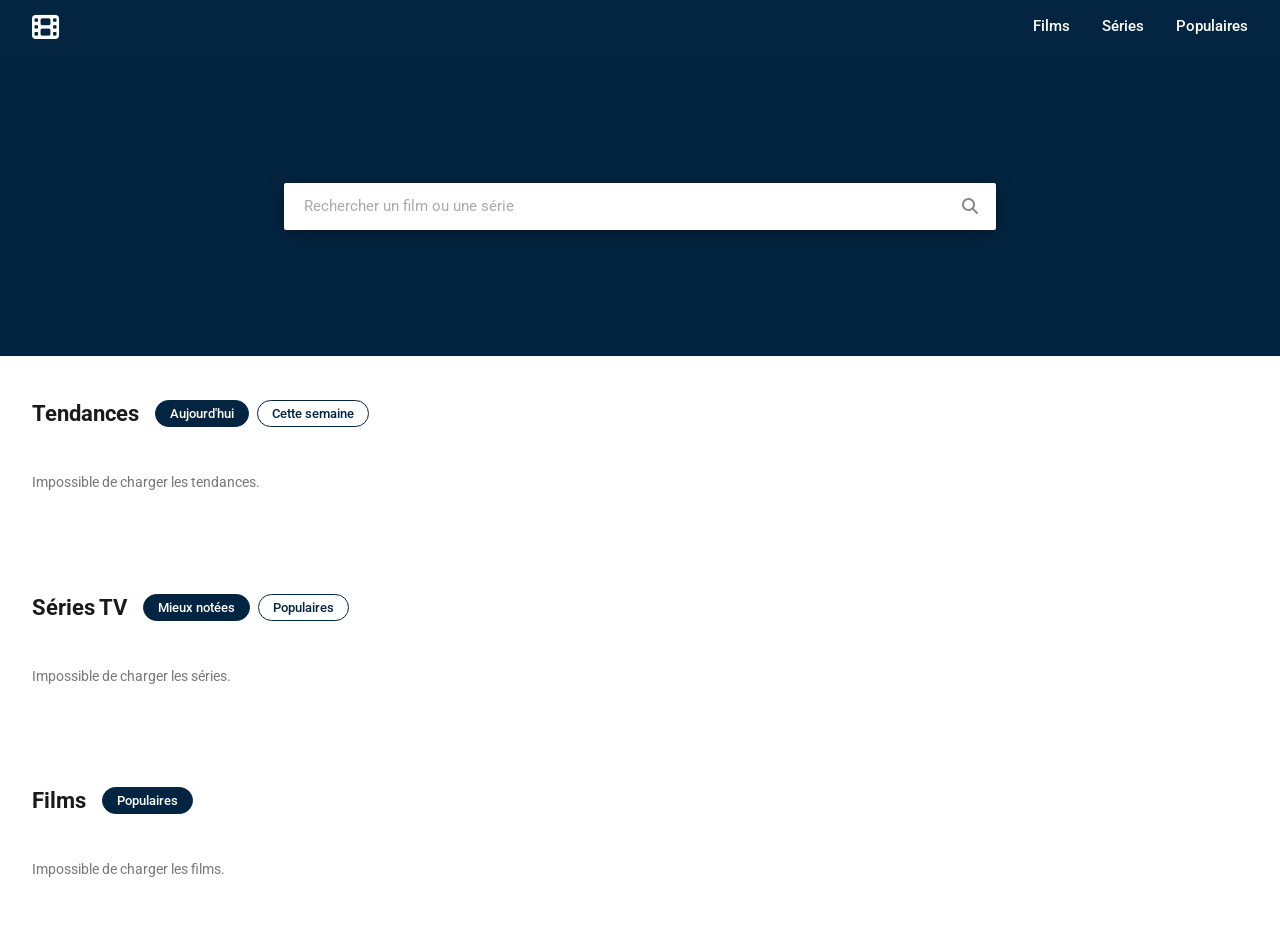
<file: index.html>
<!DOCTYPE html>
<html lang="fr">
<head>
    <meta charset="UTF-8"/>
    <meta content="width=device-width, initial-scale=1.0" name="viewport"/>
    <title>Projet-Moovie</title>
    <link href="https://fonts.googleapis.com" rel="preconnect"/>
    <link crossorigin href="https://fonts.gstatic.com" rel="preconnect"/>
    <link href="https://fonts.googleapis.com/css2?family=Roboto:wght@400;500;700&display=swap" rel="stylesheet"/>
    <link href="https://cdnjs.cloudflare.com/ajax/libs/font-awesome/6.5.0/css/all.min.css" rel="stylesheet"/>
    <link href="css/style.css" rel="stylesheet"/>
</head>
<body>

<header class="site-header">
    <div class="header-inner container">
        <a aria-label="Accueil CinéDB" class="logo" href="index.html">
            <i class="fa-solid fa-film"></i>
        </a>
        <nav aria-label="Navigation principale" class="main-nav" id="main-nav">
            <a class="nav-link" href="#section-films">Films</a>
            <a class="nav-link" href="#section-series">Séries</a>
            <a class="nav-link" href="#section-tendances">Populaires</a>
        </nav>
        <button aria-controls="main-nav" aria-expanded="false" aria-label="Ouvrir le menu" class="burger-btn"
                id="burger-btn">
            <i class="fa-solid fa-bars"></i>
        </button>
    </div>
</header>

<section aria-label="Bannière principale" class="hero">
    <div class="hero-backdrop" id="hero-backdrop"></div>
    <div class="hero-overlay"></div>
    <div class="hero-body">
        <form class="hero-search-form" id="search-form" role="search">
            <input
                    aria-label="Rechercher un film ou une série"
                    autocomplete="off"
                    class="hero-search-input"
                    id="search-input"
                    placeholder="Rechercher un film ou une série"
                    type="search"
            />
            <button aria-label="Lancer la recherche" class="hero-search-btn" type="submit">
                <i class="fa-solid fa-magnifying-glass"></i>
            </button>
        </form>
        <div aria-label="Filtres de recherche" class="search-filters-panel hidden" id="search-filters-panel">
            <div class="filter-group">
                <p class="filter-group-label">Genre</p>
                <div aria-label="Filtres par genre" class="filter-chips" id="search-genre-chips" role="group"></div>
            </div>
            <div class="filter-group">
                <p class="filter-group-label">Année</p>
                <input class="filter-year-input" id="filter-year" max="2030" min="1900" placeholder="Ex : 2023"
                       type="number"/>
            </div>
        </div>
    </div>
</section>

<main id="main-content">

    <section aria-label="Résultats de recherche" class="search-results-section hidden" id="section-search-results">
        <div class="container">
            <h2 class="section-title">Résultats pour : <span id="search-query-label"></span></h2>
            <div class="cards-grid" id="search-results-grid" role="list"></div>
            <p class="no-results hidden" id="search-no-results">Aucun résultat trouvé.</p>
        </div>
    </section>

    <section aria-labelledby="title-tendances" class="content-section" id="section-tendances">
        <div class="container">
            <div class="section-header">
                <h2 class="section-title" id="title-tendances">Tendances</h2>
                <div aria-label="Filtre tendances" class="filter-tabs" role="tablist">
                    <button aria-selected="true" class="tab-btn active" data-section="trending" data-window="day"
                            role="tab">Aujourd'hui
                    </button>
                    <button aria-selected="false" class="tab-btn" data-section="trending" data-window="week" role="tab">
                        Cette semaine
                    </button>
                </div>
            </div>
            <div class="cards-grid" id="trending-grid" role="list"></div>
            <p class="section-error hidden" id="trending-error" role="alert">Impossible de charger les tendances.</p>
        </div>
    </section>

    <section aria-labelledby="title-series" class="content-section" id="section-series">
        <div class="container">
            <div class="section-header">
                <h2 class="section-title" id="title-series">Séries TV</h2>
                <div aria-label="Filtres séries" class="filter-tabs" id="tv-genre-filters" role="tablist">
                    <button aria-selected="true" class="tab-btn active" data-section="tvshows"
                            data-sort="vote_average.desc" role="tab">Mieux notées
                    </button>
                    <button aria-selected="false" class="tab-btn" data-section="tvshows" data-sort="popularity.desc"
                            role="tab">Populaires
                    </button>
                </div>
            </div>
            <div class="cards-grid" id="tvshows-grid" role="list"></div>
            <p class="section-error hidden" id="tvshows-error" role="alert">Impossible de charger les séries.</p>
        </div>
    </section>

    <section aria-labelledby="title-films" class="content-section" id="section-films">
        <div class="container">
            <div class="section-header">
                <h2 class="section-title" id="title-films">Films</h2>
                <div aria-label="Filtres films" class="filter-tabs" id="movie-genre-filters" role="tablist">
                    <button aria-selected="true" class="tab-btn active" data-genre-id="" data-section="movies"
                            role="tab">Populaires
                    </button>
                </div>
            </div>
            <div class="cards-grid" id="movies-grid" role="list"></div>
            <p class="section-error hidden" id="movies-error" role="alert">Impossible de charger les films.</p>
        </div>
    </section>

</main>

<script src="js/config.js"></script>
<script src="js/api.js"></script>
<script src="js/MovieCard.js"></script>
<script src="js/home.js"></script>

</body>
</html>
</file>
<file: css/style.css>
/* Variables */
:root {
    --c-navy: #032541;
    --c-white: #ffffff;
    --c-bg: #ffffff;
    --c-gray: #e7e7e7;
    --c-text: #1a1a1a;
    --c-muted: #777777;
    --c-border: #dddddd;

    --font: 'Roboto', sans-serif;
    --radius: 6px;
    --shadow: 0 2px 8px rgba(0, 0, 0, .12);
    --shadow-h: 0 4px 16px rgba(0, 0, 0, .2);
    --transition: .2s ease;
    --max-w: 1280px;
}

/* Reset */
*, *::before, *::after {
    box-sizing: border-box;
    margin: 0;
    padding: 0;
}

html {
    scroll-behavior: smooth;
}

body {
    font-family: var(--font);
    background: var(--c-bg);
    color: var(--c-text);
    line-height: 1.6;
    min-height: 100vh;
    display: flex;
    flex-direction: column;
}

img {
    display: block;
    max-width: 100%;
}

a {
    color: inherit;
    text-decoration: none;
}

button {
    cursor: pointer;
    border: none;
    background: none;
    font-family: inherit;
}

.container {
    width: 100%;
    max-width: var(--max-w);
    margin-inline: auto;
    padding-inline: 32px;
}

.hidden {
    display: none !important;
}

/* HEADER */
.site-header {
    background: var(--c-navy);
    position: sticky;
    top: 0;
    z-index: 200;

    & .header-inner {
        display: flex;
        align-items: center;
        justify-content: space-between;
        padding-block: 14px;
    }

    & .logo {
        color: var(--c-white);
        font-size: 27px;
        line-height: 1;
        flex-shrink: 0;

        &:hover {
            opacity: .8;
        }
    }

    & .main-nav {
        display: flex;
        align-items: center;
        gap: 32px;

        & .nav-link {
            color: var(--c-white);
            font-size: 15px;
            font-weight: 500;
            padding-bottom: 2px;
            border-bottom: 2px solid transparent;
            transition: border-color var(--transition);

            &:hover,
            &.active {
                border-bottom-color: var(--c-white);
            }
        }
    }

    /* Burger – masqué sur desktop */

    & .burger-btn {
        display: none;
        color: var(--c-white);
        font-size: 22px;
        padding: 3px 6px;
    }
}

/* Hero */
.hero {
    position: relative;
    height: 300px;
    overflow: hidden;
    display: flex;
    align-items: center;
    justify-content: center;

    & .hero-backdrop {
        position: absolute;
        inset: 0;
        background: var(--c-navy) center/cover no-repeat;
        animation: heroFade 1s ease both;
    }

    & .hero-overlay {
        position: absolute;
        inset: 0;
        background: rgba(3, 37, 65, .45);
    }

    & .hero-body {
        position: relative;
        z-index: 2;
        width: 100%;
        max-width: 760px;
        padding-inline: 24px;
    }

    & .hero-search-form {
        display: flex;
        align-items: stretch;
        background: var(--c-white);
        border-radius: 2px;
        overflow: hidden;
        box-shadow: 0 4px 20px rgba(0, 0, 0, .35);

        & .hero-search-input {
            flex: 1;
            border: none;
            outline: none;
            font-family: var(--font);
            font-size: 15px;
            padding: 14px 20px;
            color: var(--c-text);
            background: transparent;

            &::placeholder {
                color: #aaaaaa;
            }
        }

        & .hero-search-btn {
            padding: 14px 18px;
            color: #888;
            font-size: 16px;
            background: transparent;
            transition: color var(--transition);

            &:hover {
                color: var(--c-navy);
            }
        }
    }
}

@keyframes heroFade {
    from {
        opacity: 0;
    }
    to {
        opacity: 1;
    }
}

/* Main & Sections */
main {
    flex: 1;
}

.content-section {
    padding-block: 40px;
}

.search-results-section {
    padding-block: 40px;
}

.section-header {
    display: flex;
    align-items: center;
    gap: 16px;
    margin-bottom: 24px;
    flex-wrap: wrap;
}

.section-title {
    font-size: 22px;
    font-weight: 700;
    color: var(--c-text);
}

.section-error {
    color: var(--c-muted);
    padding: 16px 0;
    font-size: 14px;
}

.no-results {
    color: var(--c-muted);
    padding: 32px 0;
}

/* Filtres */
.filter-tabs {
    display: flex;
    gap: 8px;
    flex-wrap: wrap;

    & .tab-btn {
        font-family: var(--font);
        font-size: 13px;
        font-weight: 500;
        padding: 5px 14px;
        border-radius: 32px;
        border: 1px solid var(--c-navy);
        color: var(--c-navy);
        background: transparent;
        transition: background var(--transition), color var(--transition);
        white-space: nowrap;

        &:hover {
            background: var(--c-navy);
            color: var(--c-white);
        }

        &.active {
            background: var(--c-navy);
            color: var(--c-white);
        }
    }
}

/* Grille de cartes */
.cards-grid {
    display: grid;
    grid-template-columns: repeat(4, 1fr);
    gap: 24px;
}

/* Skeleton loading */
.skeleton-card {
    aspect-ratio: 2/3;
    border-radius: 0;
    background: linear-gradient(90deg, #e8e8e8 25%, #f4f4f4 50%, #e8e8e8 75%);
    background-size: 200% 100%;
    animation: shimmer 1.4s infinite;
}

@keyframes shimmer {
    0% {
        background-position: 200% 0;
    }
    100% {
        background-position: -200% 0;
    }
}

/* Carte film / série */
.movie-card {
    position: relative;
    display: flex;
    flex-direction: column;
    animation: fadeUp .35s ease both;

    & a {
        display: flex;
        flex-direction: column;
        height: 100%;
    }

    & .card-poster-wrap {
        display: grid;
        aspect-ratio: 2 / 3;
        overflow: visible;
        border-radius: 0;
        background: var(--c-gray);
        box-shadow: var(--shadow);
        transition: box-shadow var(--transition);

        &:hover {
            box-shadow: var(--shadow-h);
        }
    }

    & .card-poster {
        grid-area: 1 / 1;
        width: 100%;
        height: 100%;
        object-fit: cover;
        overflow: hidden;
        transition: transform var(--transition);
    }

    &:hover .card-poster {
        transform: scale(1.04);
    }

    & .card-rating {
        grid-area: 1 / 1;
        align-self: end;
        justify-self: end;
        transform: translate(50%, 50%);
        width: 48px;
        height: 48px;
        border-radius: 50%;
        background: var(--c-navy);
        border: 2px solid var(--c-white);
        color: var(--c-white);
        font-size: 14px;
        font-weight: 700;
        display: flex;
        justify-content: center;
        align-items: center;
        z-index: 2;
    }

    & .card-body {
        padding: 8px 1px 0;

        & .card-title {
            font-size: 14px;
            font-weight: 700;
            color: var(--c-text);
            white-space: nowrap;
            overflow: hidden;
            text-overflow: ellipsis;
            transition: color var(--transition), text-decoration var(--transition);
        }

        & .card-year {
            font-size: 12px;
            color: var(--c-muted);
            margin-top: 2px;
        }
    }

    &:hover .card-title {
        color: var(--c-navy);
        text-decoration: underline;
    }
}

/* Placeholder image manquante */
.poster-placeholder {
    width: 100%;
    height: 100%;
    display: flex;
    flex-direction: column;
    align-items: center;
    justify-content: center;
    background: var(--c-gray);
    color: #aaaaaa;
    gap: 6px;
    font-size: 12px;

    & i {
        font-size: 32px;
    }
}

@keyframes fadeUp {
    from {
        opacity: 0;
        transform: translateY(14px);
    }
    to {
        opacity: 1;
        transform: translateY(0);
    }
}

/* Page détail */
.detail-page main {
    flex: 1;
}

.loading-spinner {
    display: flex;
    justify-content: center;
    align-items: center;
    min-height: 60vh;

    & .spinner {
        width: 44px;
        height: 44px;
        border: 4px solid var(--c-gray);
        border-top-color: var(--c-navy);
        border-radius: 50%;
        animation: spin .8s linear infinite;
    }
}

@keyframes spin {
    to {
        transform: rotate(360deg);
    }
}

.global-error {
    text-align: center;
    padding: 80px 16px;
    color: var(--c-muted);

    & i {
        font-size: 40px;
        color: #c00;
        margin-bottom: 16px;
        display: block;
    }

    & p {
        font-size: 16px;
        margin-bottom: 24px;
    }
}

/* Hero détail */
.detail-hero {
    position: relative;
    min-height: 380px;
    display: flex;
    align-items: center;

    & .detail-backdrop {
        position: absolute;
        inset: 0;
        background: var(--c-navy) center/cover no-repeat;
    }

    & .detail-hero-overlay {
        position: absolute;
        inset: 0;
        background: rgba(3, 37, 65, .72);
    }

    & .detail-hero-body {
        position: relative;
        z-index: 2;
        display: flex;
        align-items: flex-start;
        gap: 32px;
        padding-block: 40px;
        color: var(--c-white);
    }

    & .detail-poster-wrap {
        flex-shrink: 0;

        & .detail-poster {
            width: 185px;
            aspect-ratio: 2/3;
            object-fit: cover;
            border-radius: 0;
            box-shadow: 0 4px 24px rgba(0, 0, 0, .6);
        }
    }

    & .detail-info {
        flex: 1;
        min-width: 0;

        & .detail-rating-circle {
            display: inline-flex;
            align-items: center;
            justify-content: center;
            width: 54px;
            height: 54px;
            border-radius: 50%;
            background: var(--c-navy);
            border: 2px solid rgba(255, 255, 255, .3);
            color: var(--c-white);
            font-size: 14px;
            font-weight: 700;
            margin-bottom: 12px;
            box-shadow: 0 2px 8px rgba(0, 0, 0, .4);
        }

        & .detail-title {
            font-size: clamp(21px, 2.5vw, 30px);
            font-weight: 700;
            line-height: 1.25;
            margin-bottom: 6px;
        }

        & .detail-meta-line {
            font-size: 13px;
            color: rgba(255, 255, 255, .75);
            margin-bottom: 20px;
        }

        & .detail-synopsis-label {
            font-size: 14px;
            font-weight: 700;
            margin-bottom: 7px;
        }

        & .detail-overview {
            font-size: 14px;
            color: rgba(255, 255, 255, .88);
            line-height: 1.75;
            max-width: 680px;
        }
    }
}

/* Casting */
.detail-cast-section {
    padding-block: 40px;
    background: var(--c-bg);

    & .section-title {
        margin-bottom: 24px;
    }

    & .cast-grid {
        display: grid;
        grid-template-columns: repeat(4, 1fr);
        gap: 20px;
    }

    & .cast-card {
        display: flex;
        flex-direction: column;
        animation: fadeUp .35s ease both;

        & .cast-photo-wrap {
            aspect-ratio: 2/3;
            border-radius: 0;
            background: var(--c-gray);
            transition: box-shadow var(--transition);

            &:hover {
                box-shadow: 12px 12px 10px rgba(0, 0, 0, 0.3);
            }

            & img {
                width: 100%;
                height: 100%;
                object-fit: cover;
                object-position: top center;
                display: block;
            }

            & .cast-placeholder {
                width: 100%;
                height: 100%;
                display: flex;
                align-items: center;
                justify-content: center;
                background: var(--c-gray);
                color: #aaaaaa;

                & i {
                    font-size: 35px;
                }
            }
        }

        & .cast-info {
            padding: 7px 1px 0;

            & .cast-name {
                font-size: 13px;
                font-weight: 700;
                color: var(--c-text);
                white-space: nowrap;
                overflow: hidden;
                text-overflow: ellipsis;
            }

            & .cast-character {
                font-size: 12px;
                color: var(--c-muted);
                white-space: nowrap;
                overflow: hidden;
                text-overflow: ellipsis;
                margin-top: 2px;
            }
        }
    }
}

/* Panneau filtres recherche */
.search-filters-panel {
    background: var(--c-white);
    margin-top: 8px;
    padding: 16px 20px;
    box-shadow: 0 4px 20px rgba(0, 0, 0, .35);
    display: flex;
    gap: 24px;
    flex-wrap: wrap;
    animation: fadeUp .2s ease both;

    & .filter-group {
        display: flex;
        flex-direction: column;
        gap: 8px;
    }

    & .filter-group-label {
        font-size: 11px;
        font-weight: 700;
        text-transform: uppercase;
        letter-spacing: 0.5px;
        color: var(--c-muted);
    }

    & .filter-chips {
        display: flex;
        flex-wrap: wrap;
        gap: 6px;
    }

    & .search-chip {
        font-family: var(--font);
        font-size: 12px;
        font-weight: 500;
        padding: 4px 12px;
        border-radius: 32px;
        border: 1px solid var(--c-border);
        color: var(--c-text);
        background: var(--c-white);
        cursor: pointer;
        transition: background var(--transition), color var(--transition), border-color var(--transition);
        white-space: nowrap;

        &:hover, &.active {
            background: var(--c-navy);
            color: var(--c-white);
            border-color: var(--c-navy);
        }
    }

    & .filter-year-input {
        font-family: var(--font);
        font-size: 14px;
        padding: 5px 12px;
        border: 1px solid var(--c-border);
        border-radius: 32px;
        outline: none;
        color: var(--c-text);
        width: 120px;
        transition: border-color var(--transition);

        &:focus { border-color: var(--c-navy); }

        &::-webkit-inner-spin-button,
        &::-webkit-outer-spin-button { -webkit-appearance: none; }
    }
}

/* Bouton retour */
.btn-back {
    display: inline-flex;
    align-items: center;
    gap: 6px;
    background: var(--c-navy);
    color: var(--c-white);
    padding: 8px 16px;
    border-radius: var(--radius);
    font-size: 14px;
    font-weight: 600;
    transition: opacity var(--transition);

    &:hover {
        opacity: .85;
    }
}

/* Footer */
.site-footer {
    background: var(--c-navy);
    padding-block: 24px;
    margin-top: auto;

    & .footer-inner {
        display: flex;
        flex-wrap: wrap;
        justify-content: space-between;
        align-items: center;
        gap: 12px;
    }

    & .footer-logo {
        font-size: 16px;
        font-weight: 700;
        color: var(--c-white);

        & i {
            margin-right: 5px;
        }
    }

    & .footer-credit {
        font-size: 12px;
        color: rgba(255, 255, 255, .55);

        & a {
            color: rgba(255, 255, 255, .8);
            text-decoration: underline;
            text-underline-offset: 3px;

            &:hover {
                color: var(--c-white);
            }
        }
    }
}

/* Responsive tablette */
@media (max-width: 768px) {
    .main-nav {
        display: none;
    }

    .burger-btn {
        display: block;
    }

    .main-nav.open {
        display: flex;
        flex-direction: column;
        position: absolute;
        top: 100%;
        left: 0;
        right: 0;
        background: var(--c-navy);
        padding: 16px 32px;
        gap: 12px;
        z-index: 199;
        border-top: 1px solid rgba(255, 255, 255, .1);
    }

    .hero {
        height: 220px;
    }

    .cards-grid {
        grid-template-columns: repeat(2, 1fr);
        gap: 16px;
    }

    .cast-grid {
        grid-template-columns: repeat(2, 1fr) !important;
    }

    .section-header {
        flex-direction: row;
        align-items: center;
    }

    .footer-inner {
        flex-direction: column;
        text-align: center;
    }
}

/* Responsive mobile */
@media (max-width: 480px) {
    .container {
        padding-inline: 16px;
    }

    .hero {
        height: auto;
        padding-block: 24px;
        background: var(--c-navy);

        & .hero-backdrop {
            display: none;
        }

        & .hero-overlay {
            display: none;
        }

        & .hero-body {
            padding-inline: 0;
        }

        & .hero-search-form {
            border-radius: 2px;
            box-shadow: none;
            border: 1px solid var(--c-border);
        }
    }

    .cards-grid {
        grid-template-columns: 1fr;
        gap: 20px;
    }

    .cast-grid {
        grid-template-columns: repeat(2, 1fr) !important;
    }

    .section-header {
        flex-direction: column;
        align-items: flex-start;
    }

    .filter-tabs {
        width: 100%;
        flex-direction: column;
    }

    .detail-hero .detail-hero-body {
        flex-direction: column;
        align-items: center;
        text-align: center;

        & .detail-info .detail-overview {
            text-align: left;
        }
    }

    .detail-poster-wrap .detail-poster {
        width: 140px;
    }
}
</file>
